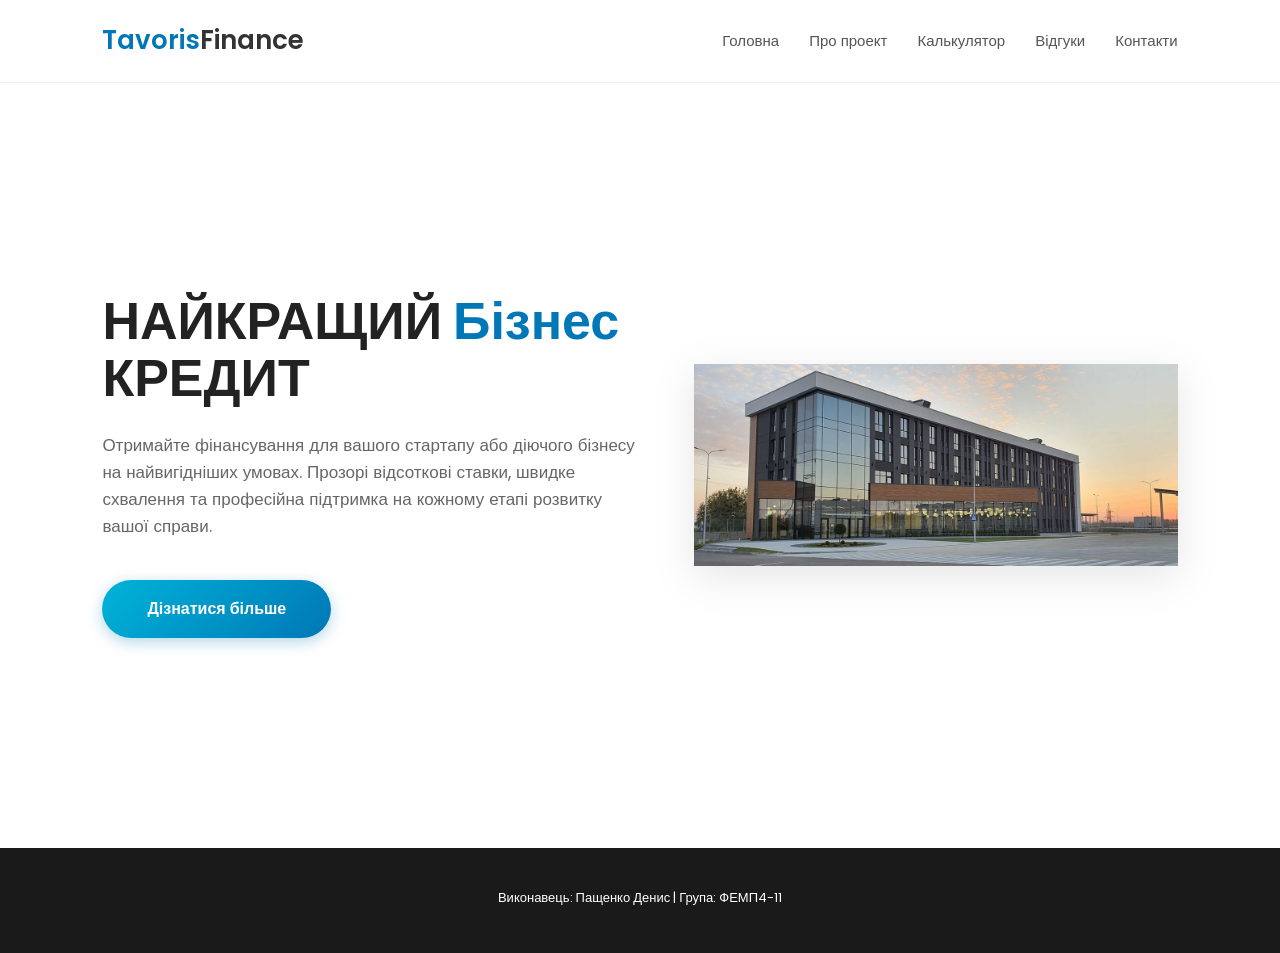
<file: index.html>
<!DOCTYPE html>
<html lang="uk">
<head>
    <meta charset="UTF-8">
    <title>Tavoris Finance | Головна</title>
    <link rel="stylesheet" href="style.css">
    <link href="https://fonts.googleapis.com/css2?family=Poppins:wght@300;400;600&display=swap" rel="stylesheet">
</head>
<body>
    <header>
        <nav>
            <div class="logo">Tavoris<span>Finance</span></div>
            <ul class="nav-links">
                <li><a href="index.html">Головна</a></li>
                <li><a href="about.html">Про проект</a></li>
                <li><a href="calculator.html">Калькулятор</a></li>
                <li><a href="#review">Відгуки</a></li>
                <li><a href="#contacts">Контакти</a></li>
            </ul>
        </nav>
    </header>

    <main class="hero-section">
        <div class="hero-content">
            <h1>НАЙКРАЩИЙ <span>Бізнес</span> КРЕДИТ</h1>
            <p>Отримайте фінансування для вашого стартапу або діючого бізнесу на найвигідніших умовах. Прозорі відсоткові ставки, швидке схвалення та професійна підтримка на кожному етапі розвитку вашої справи.</p>
            <a href="calculator.html" class="cta-btn">Дізнатися більше</a>
        </div>
        <div class="hero-image">
            <img src="hero.png" alt="Бізнес фото">
        </div>
    </main>

    <footer>
        <p>Виконавець: Пащенко Денис | Група: ФЕМП4-11</p>
    </footer>
</body>
</html>
</file>
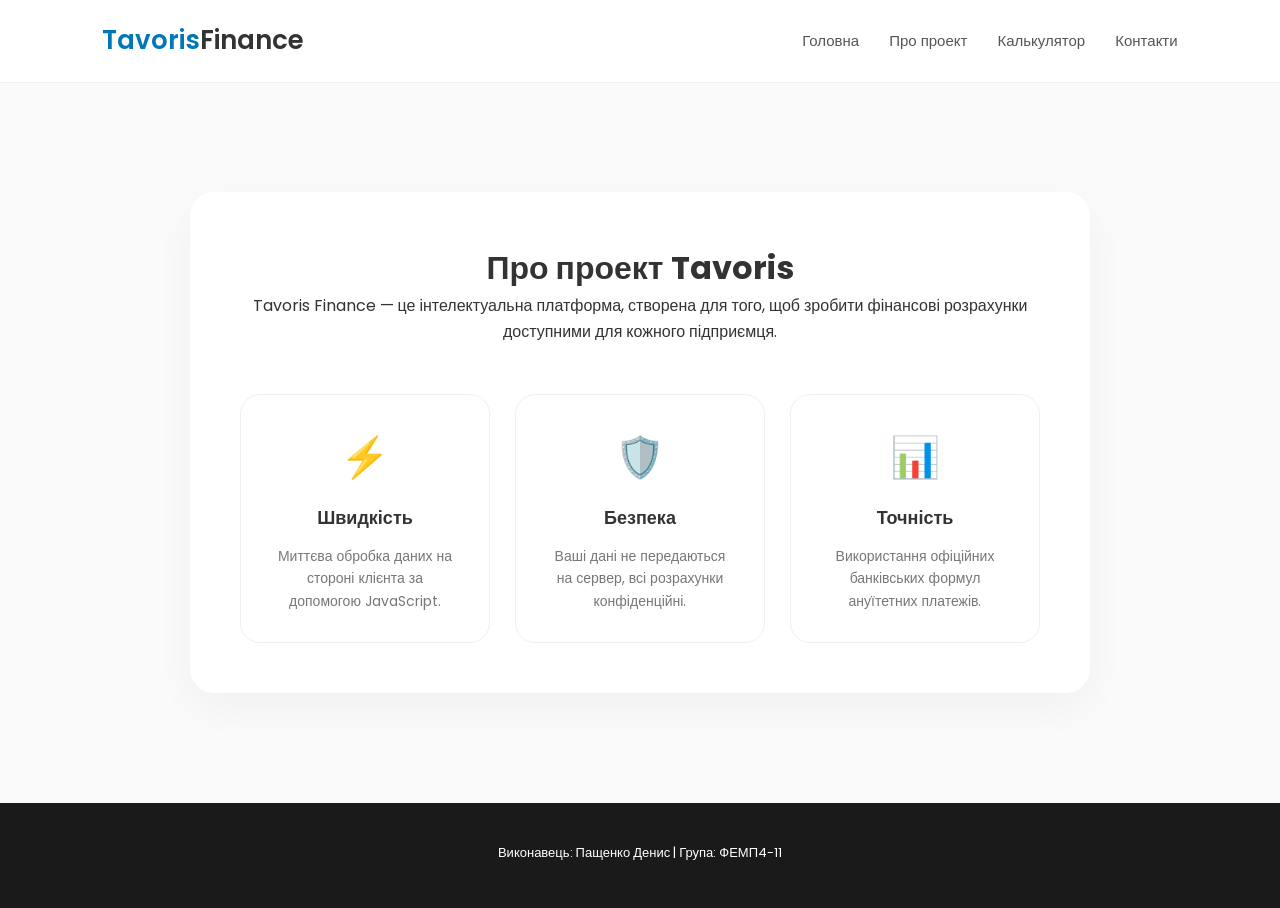
<file: about.html>
<!DOCTYPE html>
<html lang="uk">
<head>
    <meta charset="UTF-8">
    <title>Про нас | Tavoris Finance</title>
    <link rel="stylesheet" href="style.css">
    <link href="https://fonts.googleapis.com/css2?family=Poppins:wght@300;400;600&display=swap" rel="stylesheet">
</head>
<body>
    <header>
        <nav>
            <div class="logo">Tavoris<span>Finance</span></div>
            <ul class="nav-links">
                <li><a href="index.html">Головна</a></li>
                <li><a href="about.html">Про проект</a></li>
                <li><a href="calculator.html">Калькулятор</a></li>
                <li><a href="#contacts">Контакти</a></li>
            </ul>
        </nav>
    </header>

    <main class="page-container">
        <div class="text-content">
            <h1>Про проект <span>Tavoris</span></h1>
            <p>Tavoris Finance — це інтелектуальна платформа, створена для того, щоб зробити фінансові розрахунки доступними для кожного підприємця.</p>
            
            <div class="features">
                <div class="feat-item">
                    <div class="icon">⚡</div>
                    <h4>Швидкість</h4>
                    <p>Миттєва обробка даних на стороні клієнта за допомогою JavaScript.</p>
                </div>
                <div class="feat-item">
                    <div class="icon">🛡️</div>
                    <h4>Безпека</h4>
                    <p>Ваші дані не передаються на сервер, всі розрахунки конфіденційні.</p>
                </div>
                <div class="feat-item">
                    <div class="icon">📊</div>
                    <h4>Точність</h4>
                    <p>Використання офіційних банківських формул ануїтетних платежів.</p>
                </div>
            </div>
        </div>
    </main>

    <footer>
        <p>Виконавець: Пащенко Денис | Група: ФЕМП4-11</p>
    </footer>
</body>
</html>
</file>
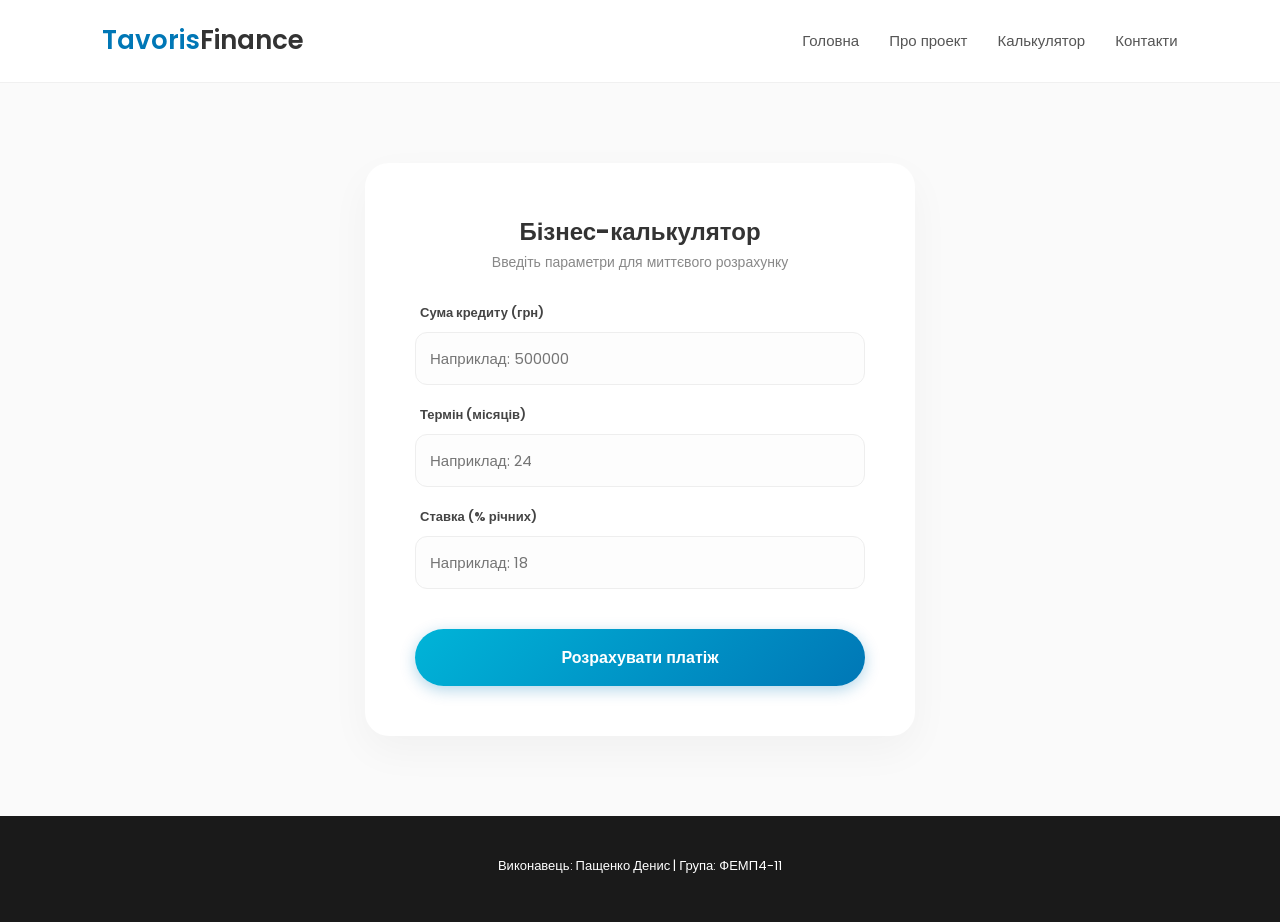
<file: calculator.html>
<!DOCTYPE html>
<html lang="uk">
<head>
    <meta charset="UTF-8">
    <title>Розрахунок кредиту | Tavoris Finance</title>
    <link rel="stylesheet" href="style.css">
    <link href="https://fonts.googleapis.com/css2?family=Poppins:wght@300;400;600&display=swap" rel="stylesheet">
</head>
<body>
    <header>
        <nav>
            <div class="logo">Tavoris<span>Finance</span></div>
            <ul class="nav-links">
                <li><a href="index.html">Головна</a></li>
                <li><a href="about.html">Про проект</a></li>
                <li><a href="calculator.html">Калькулятор</a></li>
                <li><a href="#contacts">Контакти</a></li>
            </ul>
        </nav>
    </header>

    <main class="page-container">
        <div class="glass-card">
            <h2>Бізнес-калькулятор</h2>
            <p class="subtitle">Введіть параметри для миттєвого розрахунку</p>
            
            <div class="input-field">
                <label>Сума кредиту (грн)</label>
                <input type="number" id="sum" placeholder="Наприклад: 500000">
            </div>

            <div class="input-field">
                <label>Термін (місяців)</label>
                <input type="number" id="months" placeholder="Наприклад: 24">
            </div>

            <div class="input-field">
                <label>Ставка (% річних)</label>
                <input type="number" id="rate" placeholder="Наприклад: 18">
            </div>

            <button onclick="calculate()" class="cta-btn" style="width: 100%; border: none; cursor: pointer; margin-top: 20px;">Розрахувати платіж</button>

            <div id="result" class="result-display" style="display: none;">
                <div class="res-item">
                    <span>Щомісячний платіж:</span>
                    <strong id="out-monthly">0</strong> <small>грн</small>
                </div>
                <div class="res-item">
                    <span>Загальна переплата:</span>
                    <strong id="out-over">0</strong> <small>грн</small>
                </div>
            </div>
        </div>
    </main>

    <footer>
        <p>Виконавець: Пащенко Денис | Група: ФЕМП4-11</p>
    </footer>

    <script src="script.js"></script>
</body>
</html>
</file>
<file: style.css>
/* 1. ГЛОБАЛЬНІ НАЛАШТУВАННЯ */
* {
    margin: 0;
    padding: 0;
    box-sizing: border-box;
    font-family: 'Poppins', 'Segoe UI', Tahoma, sans-serif;
}

body {
    background-color: #ffffff;
    color: #333;
    line-height: 1.6;
}

/* 2. ШАПКА ТА НАВІГАЦІЯ */
header {
    width: 100%;
    background: #ffffff;
    padding: 20px 8%;
    border-bottom: 1px solid #f0f0f0;
    position: sticky;
    top: 0;
    z-index: 1000;
}

nav {
    display: flex;
    justify-content: space-between;
    align-items: center;
}

.logo {
    font-size: 26px;
    font-weight: 600;
    color: #0077b6;
    text-decoration: none;
}

.logo span {
    color: #333;
}

.nav-links {
    list-style: none;
    display: flex;
    gap: 30px;
}

.nav-links a {
    text-decoration: none;
    color: #555;
    font-size: 15px;
    font-weight: 500;
    transition: 0.3s;
}

.nav-links a:hover {
    color: #0077b6;
}

/* 3. ГОЛОВНИЙ БЛОК (HERO SECTION) */
.hero-section {
    display: flex;
    justify-content: space-between;
    align-items: center;
    padding: 80px 8%;
    min-height: 85vh;
}

.hero-content {
    flex: 1;
    max-width: 600px;
}

.hero-content h1 {
    font-size: 52px;
    line-height: 1.1;
    margin-bottom: 25px;
    color: #222;
}

.hero-content h1 span {
    color: #0077b6;
}

.hero-content p {
    font-size: 17px;
    color: #666;
    margin-bottom: 40px;
}

.hero-image {
    flex: 1;
    display: flex;
    justify-content: flex-end;
}

.hero-image img {
    max-width: 90%;
    height: auto;
    filter: drop-shadow(0 10px 20px rgba(0,0,0,0.1));
}

/* 4. КНОПКИ */
.cta-btn {
    display: inline-block;
    padding: 16px 45px;
    background: linear-gradient(135deg, #00b4d8, #0077b6);
    color: white;
    text-decoration: none;
    border-radius: 50px;
    font-weight: 600;
    font-size: 16px;
    border: none;
    cursor: pointer;
    box-shadow: 0 4px 15px rgba(0, 119, 182, 0.3);
    transition: 0.3s ease;
}

.cta-btn:hover {
    transform: translateY(-3px);
    box-shadow: 0 8px 25px rgba(0, 119, 182, 0.5);
}

/* 5. КОНТЕЙНЕРИ ДЛЯ ВНУТРІШНІХ СТОРІНОК (КАЛЬКУЛЯТОР ТА ПРО НАС) */
.page-container {
    padding: 80px 8%;
    background-color: #fafafa;
    min-height: 80vh;
    display: flex;
    justify-content: center;
    align-items: center;
}

.glass-card, .text-content {
    background: #ffffff;
    padding: 50px;
    border-radius: 24px;
    box-shadow: 0 15px 40px rgba(0,0,0,0.04);
    width: 100%;
    max-width: 550px;
    text-align: center;
}

.text-content {
    max-width: 900px;
}

/* 6. ФОРМА КАЛЬКУЛЯТОРА */
.subtitle {
    color: #888;
    margin-bottom: 30px;
    font-size: 14px;
}

.input-field {
    text-align: left;
    margin-bottom: 20px;
}

.input-field label {
    display: block;
    font-size: 13px;
    font-weight: 600;
    color: #444;
    margin-bottom: 8px;
    margin-left: 5px;
}

.input-field input {
    width: 100%;
    padding: 14px;
    border: 1px solid #eee;
    border-radius: 12px;
    background: #fdfdfd;
    font-size: 15px;
    outline: none;
    transition: 0.3s;
}

.input-field input:focus {
    border-color: #00b4d8;
    background: #fff;
    box-shadow: 0 0 0 4px rgba(0, 180, 216, 0.1);
}

/* РЕЗУЛЬТАТИ */
.result-display {
    margin-top: 30px;
    padding-top: 25px;
    border-top: 1px solid #f0f0f0;
}

.res-item {
    display: flex;
    justify-content: space-between;
    align-items: center;
    margin-bottom: 12px;
}

.res-item span { color: #777; font-size: 14px; }
.res-item strong { color: #0077b6; font-size: 22px; }

/* 7. ФУНКЦІЇ (ПРО НАС) */
.features {
    display: grid;
    grid-template-columns: repeat(auto-fit, minmax(250px, 1fr));
    gap: 25px;
    margin-top: 50px;
}

.feat-item {
    padding: 30px;
    background: #fff;
    border-radius: 20px;
    border: 1px solid #f0f0f0;
    transition: 0.3s;
}

.feat-item:hover { transform: translateY(-5px); border-color: #00b4d8; }
.feat-item .icon { font-size: 40px; margin-bottom: 15px; }
.feat-item h4 { margin-bottom: 12px; font-size: 18px; }
.feat-item p { font-size: 14px; color: #777; }

/* 8. ФУТЕР */
footer {
    background: #1a1a1a;
    color: #888;
    padding: 40px 8%;
    text-align: center;
    font-size: 13px;
}

footer p {
    color: #fff;
    margin-bottom: 5px;
}
</file>
